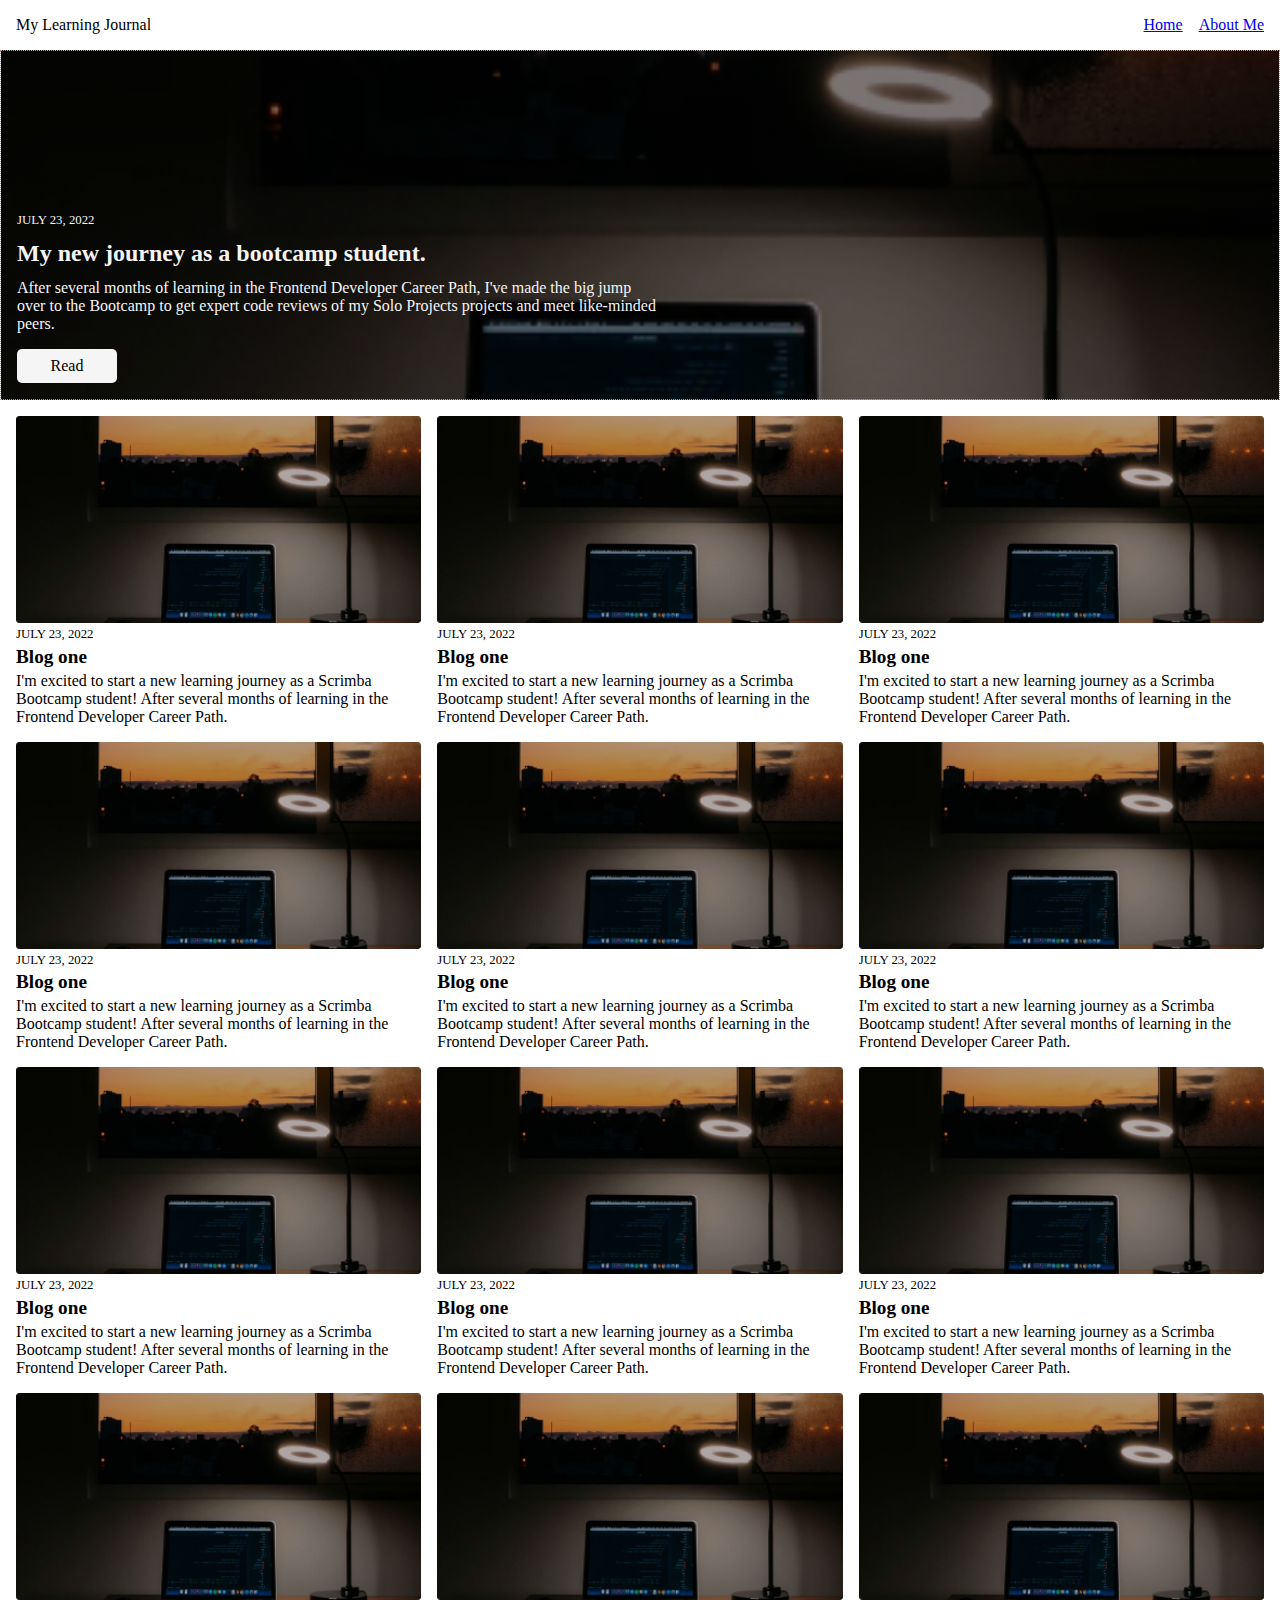
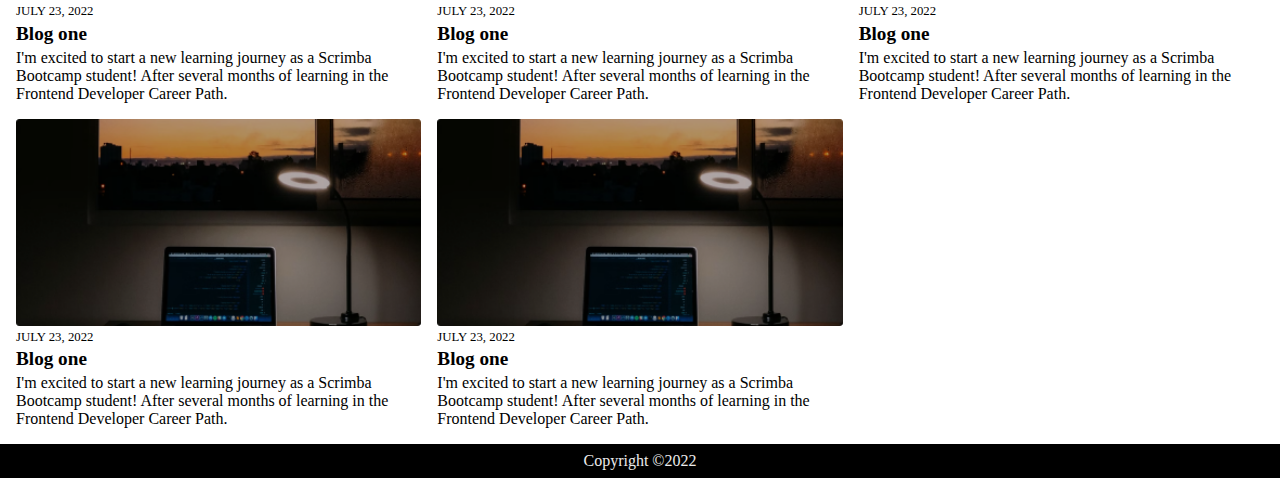
<file: index.html>
<!DOCTYPE html>
<html lang="en">
<head>
    <meta charset="UTF-8">
    <meta http-equiv="X-UA-Compatible" content="IE=edge">
    <meta name="viewport" content="width=device-width, initial-scale=1.0">
    <title>Learning Journal</title>
    <link rel="stylesheet" href="./styles/index.css">
    <meta name="viewport" content="width=device-width, initial-scale=1" />
</head>
<body>
    <div id="root">
        <header class="header">
            <div class="logo">My Learning Journal</div>
            <a href="./index.html">Home</a>
            <a href="./pages/about.html">About Me</a>
        </header>

        <main class="main">
            <div class="hero-article">
                <div class="hero-date">JULY 23, 2022</div>
                <div class="hero-title">My new journey as a bootcamp student.</div>
                <div class="hero-text">After several months of learning in the Frontend Developer Career Path, I've made the big jump over to the Bootcamp to get expert code reviews of my Solo Projects projects and meet like-minded peers.</div>
                <a class="hero-read" href="./pages/hero-article.html">Read</a>
            </div>

            <div class="article-container">
                <div class="article">
                    <img class="article-image" src="./article-image.png" alt="">
                    <div class="article-date">JULY 23, 2022</div>
                    <div class="article-title">Blog one</div>
                    <div class="article-text">I'm excited to start a new learning journey as a Scrimba Bootcamp student! After several months of learning in the
                    Frontend Developer Career Path.</div>
                    </div>
                <div class="article">
                    <img class="article-image" src="./article-image.png" alt="">
                    <div class="article-date">JULY 23, 2022</div>
                    <div class="article-title">Blog one</div>
                    <div class="article-text">I'm excited to start a new learning journey as a Scrimba Bootcamp student! After several
                        months of learning in the
                        Frontend Developer Career Path.</div>
                </div>
                <div class="article">
                    <img class="article-image" src="./article-image.png" alt="">
                    <div class="article-date">JULY 23, 2022</div>
                    <div class="article-title">Blog one</div>
                    <div class="article-text">I'm excited to start a new learning journey as a Scrimba Bootcamp student! After several
                        months of learning in the
                        Frontend Developer Career Path.</div>
                </div>
                <div class="article">
                    <img class="article-image" src="./article-image.png" alt="">
                    <div class="article-date">JULY 23, 2022</div>
                    <div class="article-title">Blog one</div>
                    <div class="article-text">I'm excited to start a new learning journey as a Scrimba Bootcamp student! After several
                        months of learning in the
                        Frontend Developer Career Path.</div>
                </div>
                <div class="article">
                    <img class="article-image" src="./article-image.png" alt="">
                    <div class="article-date">JULY 23, 2022</div>
                    <div class="article-title">Blog one</div>
                    <div class="article-text">I'm excited to start a new learning journey as a Scrimba Bootcamp student! After several
                        months of learning in the
                        Frontend Developer Career Path.</div>
                </div><div class="article">
                    <img class="article-image" src="./article-image.png" alt="">
                    <div class="article-date">JULY 23, 2022</div>
                    <div class="article-title">Blog one</div>
                    <div class="article-text">I'm excited to start a new learning journey as a Scrimba Bootcamp student! After several
                        months of learning in the
                        Frontend Developer Career Path.</div>
                </div>
                <div class="article">
                    <img class="article-image" src="./article-image.png" alt="">
                    <div class="article-date">JULY 23, 2022</div>
                    <div class="article-title">Blog one</div>
                    <div class="article-text">I'm excited to start a new learning journey as a Scrimba Bootcamp student! After several
                        months of learning in the
                        Frontend Developer Career Path.</div>
                </div><div class="article">
                    <img class="article-image" src="./article-image.png" alt="">
                    <div class="article-date">JULY 23, 2022</div>
                    <div class="article-title">Blog one</div>
                    <div class="article-text">I'm excited to start a new learning journey as a Scrimba Bootcamp student! After several
                        months of learning in the
                        Frontend Developer Career Path.</div>
                </div>
                <div class="article">
                    <img class="article-image" src="./article-image.png" alt="">
                    <div class="article-date">JULY 23, 2022</div>
                    <div class="article-title">Blog one</div>
                    <div class="article-text">I'm excited to start a new learning journey as a Scrimba Bootcamp student! After several
                        months of learning in the
                        Frontend Developer Career Path.</div>
                </div><div class="article">
                    <img class="article-image" src="./article-image.png" alt="">
                    <div class="article-date">JULY 23, 2022</div>
                    <div class="article-title">Blog one</div>
                    <div class="article-text">I'm excited to start a new learning journey as a Scrimba Bootcamp student! After several
                        months of learning in the
                        Frontend Developer Career Path.</div>
                </div>
                <div class="article">
                    <img class="article-image" src="./article-image.png" alt="">
                    <div class="article-date">JULY 23, 2022</div>
                    <div class="article-title">Blog one</div>
                    <div class="article-text">I'm excited to start a new learning journey as a Scrimba Bootcamp student! After several
                        months of learning in the
                        Frontend Developer Career Path.</div>
                </div><div class="article">
                    <img class="article-image" src="./article-image.png" alt="">
                    <div class="article-date">JULY 23, 2022</div>
                    <div class="article-title">Blog one</div>
                    <div class="article-text">I'm excited to start a new learning journey as a Scrimba Bootcamp student! After several
                        months of learning in the
                        Frontend Developer Career Path.</div>
                </div>
                <div class="article">
                    <img class="article-image" src="./article-image.png" alt="">
                    <div class="article-date">JULY 23, 2022</div>
                    <div class="article-title">Blog one</div>
                    <div class="article-text">I'm excited to start a new learning journey as a Scrimba Bootcamp student! After several
                        months of learning in the
                        Frontend Developer Career Path.</div>
                </div>
                <div class="article">
                    <img class="article-image" src="./article-image.png" alt="">
                    <div class="article-date">JULY 23, 2022</div>
                    <div class="article-title">Blog one</div>
                    <div class="article-text">I'm excited to start a new learning journey as a Scrimba Bootcamp student! After several
                        months of learning in the
                        Frontend Developer Career Path.</div>
                </div>
            </div>
        </main>

        <footer class="footer">
            Copyright ©2022
        </footer>
    </div>
</body>
</html>
</file>
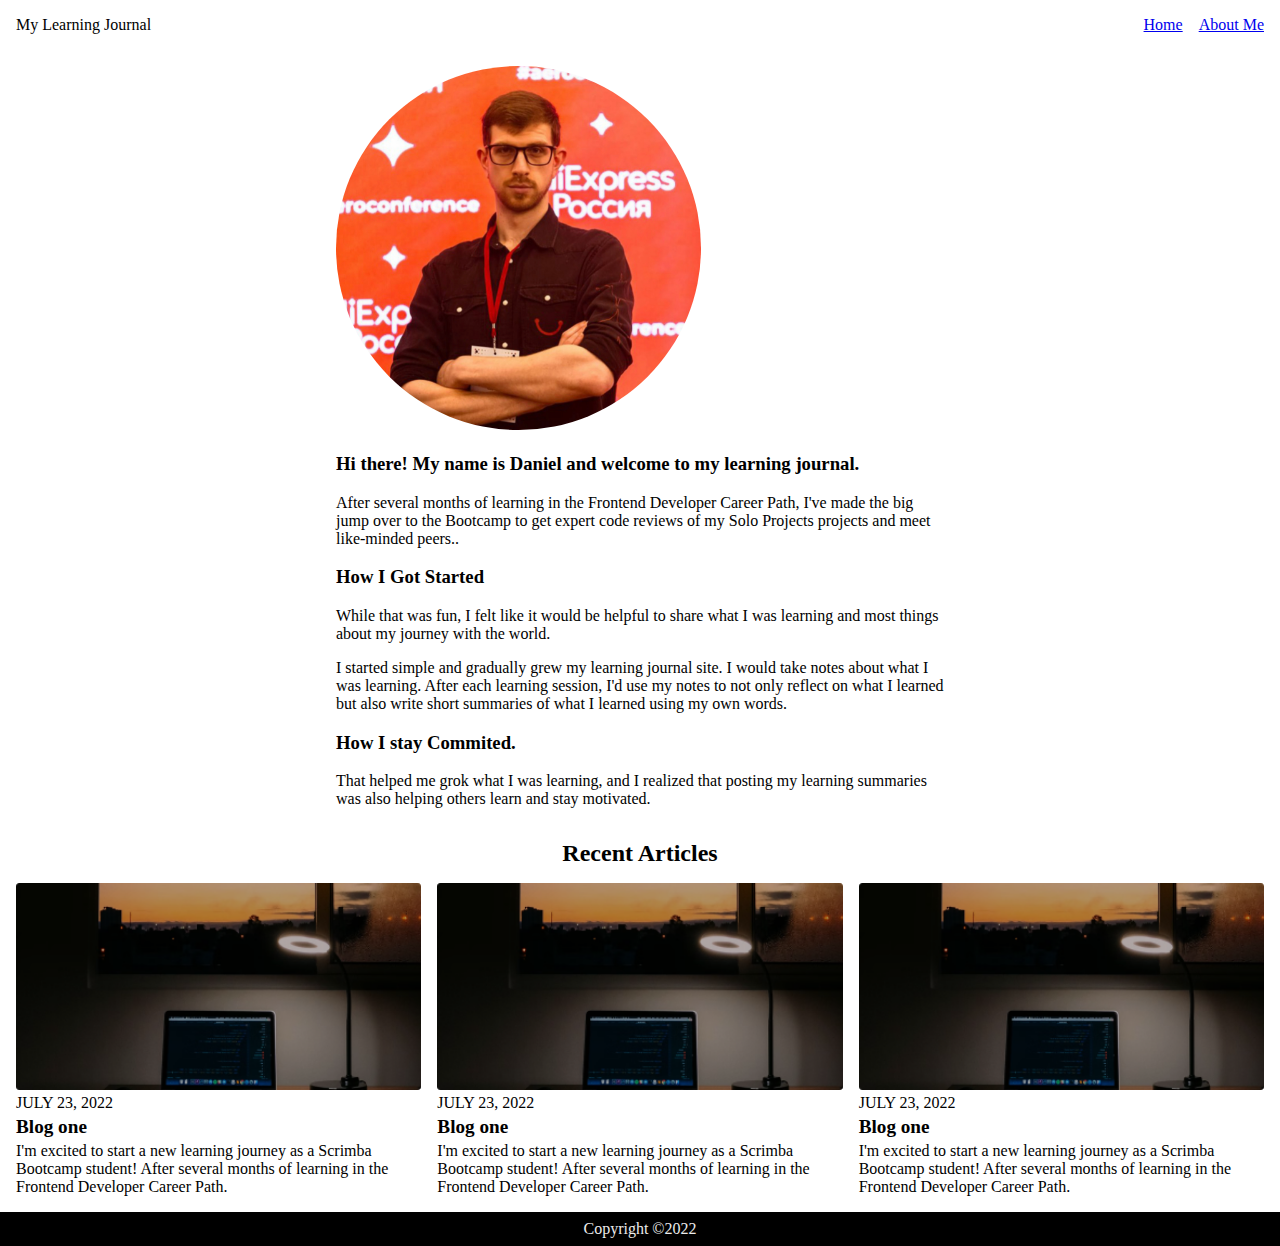
<file: pages/about.html>
<!DOCTYPE html>
<html lang="en">
<head>
    <meta charset="UTF-8">
    <meta http-equiv="X-UA-Compatible" content="IE=edge">
    <meta name="viewport" content="width=device-width, initial-scale=1.0">
    <title>About Me</title>
    <link rel="stylesheet" href="../styles/about.css">
    <meta name="viewport" content="width=device-width, initial-scale=1" />
</head>
<body>
    <div id="root">
        <header class="header">
            <div class="logo">My Learning Journal</div>
            <a href="../index.html">Home</a>
            <a href="./about.html">About Me</a>
        </header>
        <main class="main">
            <img class="my-image" src="../profile_pic.jpg" alt="">
            <h3 class="article-subhead">Hi there! My name is Daniel and welcome to my learning journal.</h3>
            <p class="article-par">After several months of learning in the Frontend Developer Career Path, I've made the big jump over to the Bootcamp to
            get expert code reviews of my Solo Projects projects and meet like-minded peers..</p>
            <h3 class="article-subhead">How I Got Started</h3>
            <p class="article-par">While that was fun, I felt like it would be helpful to share what I was learning and most things about my journey with
            the world.</p>
            <p class="article-par">I started simple and gradually grew my learning journal site. I would take notes about what I was learning. After each
            learning session, I'd use my notes to not only reflect on what I learned but also write short summaries of what I
            learned using my own words.</p>
            <h3 class="article-subhead">How I stay Commited.</h3>
            <p class="article-par">That helped me grok what I was learning, and I realized that posting my learning summaries was also helping others learn
            and stay motivated.</p>
        </main>
        <section class="recent-articles-container">
            <div class="recent-title">Recent Articles</div>
            <div class="article">
                <img class="article-image" src="../article-image.png" alt="">
                <div class="article-date">JULY 23, 2022</div>
                <div class="recent-article-title">Blog one</div>
                <div class="article-text">I'm excited to start a new learning journey as a Scrimba Bootcamp student! After several
                    months of learning in the
                    Frontend Developer Career Path.</div>
            </div>
            <div class="article">
                <img class="article-image" src="../article-image.png" alt="">
                <div class="article-date">JULY 23, 2022</div>
                <div class="recent-article-title">Blog one</div>
                <div class="article-text">I'm excited to start a new learning journey as a Scrimba Bootcamp student! After several
                    months of learning in the
                    Frontend Developer Career Path.</div>
            </div>
            <div class="article">
                <img class="article-image" src="../article-image.png" alt="">
                <div class="article-date">JULY 23, 2022</div>
                <div class="recent-article-title">Blog one</div>
                <div class="article-text">I'm excited to start a new learning journey as a Scrimba Bootcamp student! After several
                    months of learning in the
                    Frontend Developer Career Path.</div>
            </div>
        </section>
        <footer class="footer">
            Copyright ©2022
        </footer>
    </div>
</body>
</html>
</file>
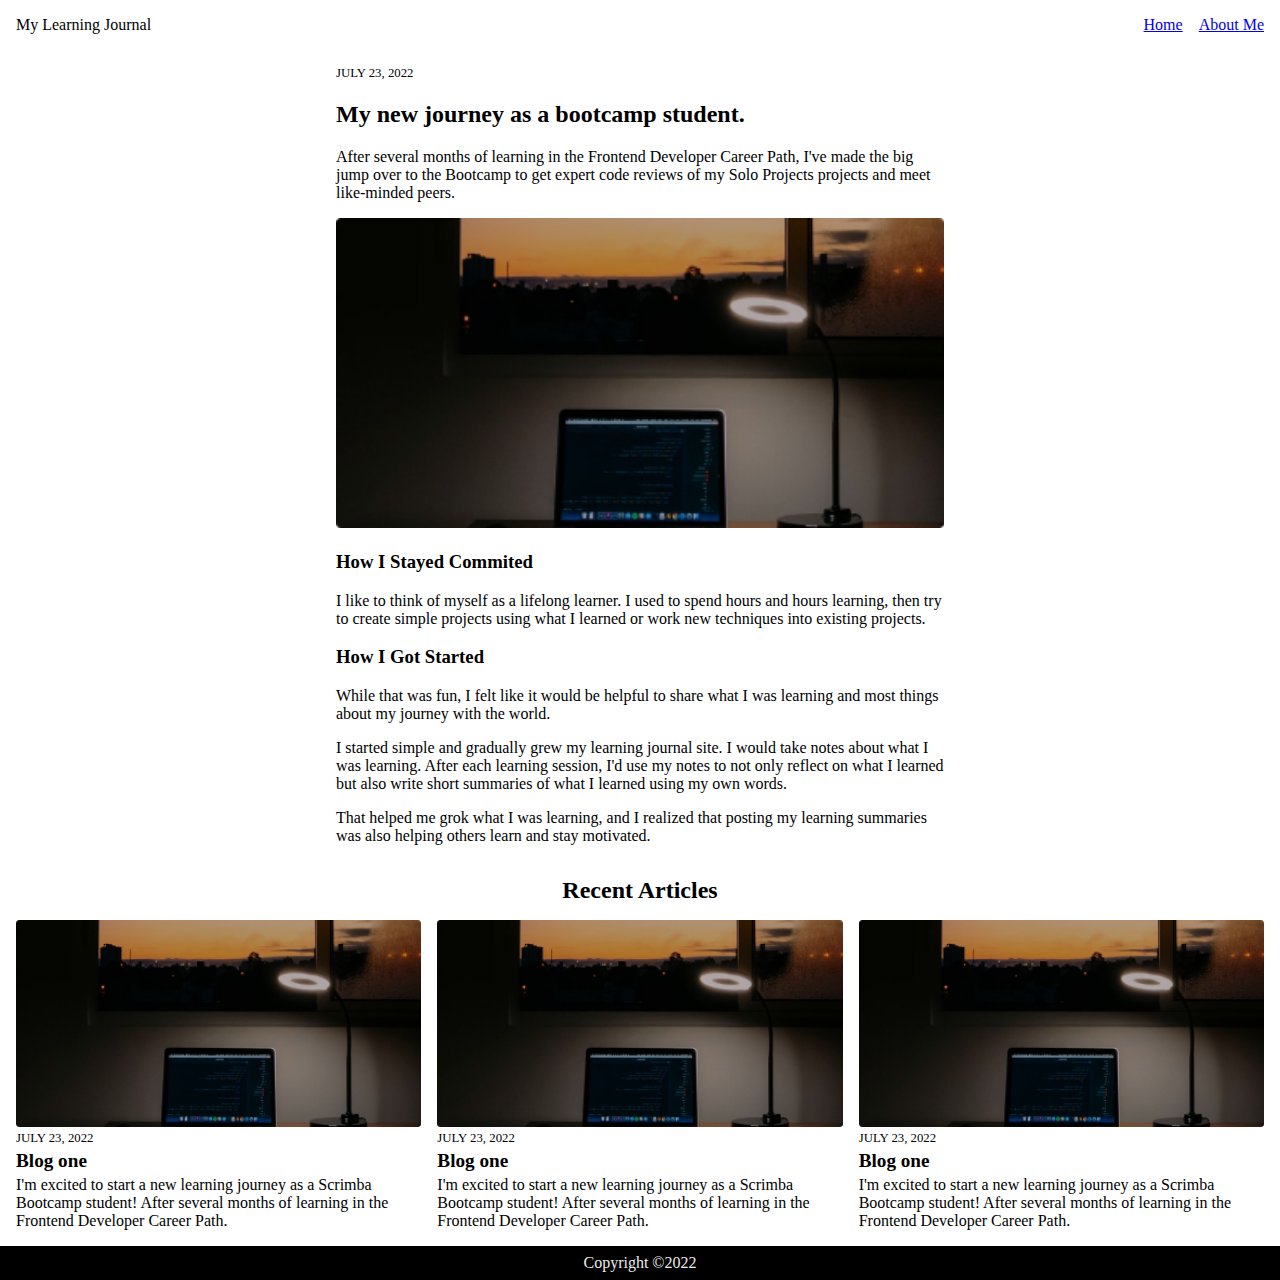
<file: pages/hero-article.html>
<!DOCTYPE html>
<html lang="en">
<head>
    <meta charset="UTF-8">
    <meta http-equiv="X-UA-Compatible" content="IE=edge">
    <meta name="viewport" content="width=device-width, initial-scale=1.0">
    <title>My new journey as a bootcamp student</title>
    <link rel="stylesheet" href="../styles/article.css">
</head>
<body>
    <div id="root">
        <header class="header">
            <div class="logo">My Learning Journal</div>
            <a href="../index.html">Home</a>
            <a href="#">About Me</a>
        </header>
        <main class="main">
            <div class="article-date">JULY 23, 2022</div>
            <h2 class="article-title">My new journey as a bootcamp student.</h2>
            <p class="article-par">After several months of learning in the Frontend Developer Career Path, I've made the big jump
                over to the Bootcamp to get expert code reviews of my Solo Projects projects and meet like-minded peers.</p>
            <img class="article-image" src="../article-image.png" alt="">
            <h3 class="article-subhead">How I Stayed Commited</h3>
            <p class="article-par">I like to think of myself as a lifelong learner. I used to spend hours and hours learning, then try to create simple
            projects using what I learned or work new techniques into existing projects.</p>
            <h3 class="article-subhead">How I Got Started</h3>
            <p class="article-par">While that was fun, I felt like it would be helpful to share what I was learning and most things about my journey with
            the world.</p>
            <p class="article-par">I started simple and gradually grew my learning journal site. I would take notes about what I was learning. After each
            learning session, I'd use my notes to not only reflect on what I learned but also write short summaries of what I
            learned using my own words.</p>
            <p class="article-par">That helped me grok what I was learning, and I realized that posting my learning summaries was also helping others learn
            and stay motivated.</p>
        </main>
        <section class="recent-articles-container">
            <div class="recent-title">Recent Articles</div>
            <div class="article">
                <img class="article-image" src="../article-image.png" alt="">
                <div class="article-date">JULY 23, 2022</div>
                <div class="recent-article-title">Blog one</div>
                <div class="article-text">I'm excited to start a new learning journey as a Scrimba Bootcamp student! After several
                    months of learning in the
                    Frontend Developer Career Path.</div>
            </div>
            <div class="article">
                <img class="article-image" src="../article-image.png" alt="">
                <div class="article-date">JULY 23, 2022</div>
                <div class="recent-article-title">Blog one</div>
                <div class="article-text">I'm excited to start a new learning journey as a Scrimba Bootcamp student! After several
                    months of learning in the
                    Frontend Developer Career Path.</div>
            </div>
            <div class="article">
                <img class="article-image" src="../article-image.png" alt="">
                <div class="article-date">JULY 23, 2022</div>
                <div class="recent-article-title">Blog one</div>
                <div class="article-text">I'm excited to start a new learning journey as a Scrimba Bootcamp student! After several
                    months of learning in the
                    Frontend Developer Career Path.</div>
            </div>
        </section>
        <footer class="footer">
            Copyright ©2022
        </footer>
    </div>
</body>
</html>
</file>
<file: styles/index.css>
*,
*::before,
*::after {
    box-sizing: border-box;
}

:root {
    --general-padding: 1rem;
}

body {
    margin: 0;
}

.header {
    display: flex;
    font-size: 1rem;
    gap: 1rem;
    padding: var(--general-padding);
}

.logo {
    flex: 1;
}

.hero-article {
    border: 1px dotted salmon;
    padding: var(--general-padding);
    min-height: 350px;


    display: flex;
    flex-direction: column;
    justify-content: end;

    background: linear-gradient(rgba(0, 0, 0, 0.30), rgba(0, 0, 0, 0.30)), url("../article-image.png");
    background-size: cover;
    background-position: center; 
    background-repeat: no-repeat;

    color: whitesmoke;
}

.hero-date {
    font-size: 0.8rem;
}

.hero-title {
    margin: 0.5em 0;

    font-size: 1.5rem;
    font-weight: 700;
}

.hero-text {
    max-width: 80ch;
}

.hero-read {
    padding: 0.5em 1em;
    background-color: whitesmoke;
    max-width: 100px;
    text-align: center;
    border-radius: 5px;
    margin-top: 1rem;
    color: black;
    text-decoration: none;
}

.article-container {
    padding: var(--general-padding);
    display: grid;
    grid-template-columns: repeat(auto-fit, minmax(286px, 1fr));
    grid-gap: 1rem;
}

.article {
    display: block;
}

.article-image {
    width: 100%;
}

.article-date {
    font-size: 0.8rem;
}

.article-title {
    margin: 0.2em 0;
    font-size: 1.2rem;
    font-weight: 700;
}

.footer {
    background-color: black;
    color: #ECECEC;
    text-align: center;
    padding: 0.5em;
}

@media screen and (min-width: 1220px) {
    .article-container {
        grid-template-columns: repeat(3, 1fr);
    }
}
</file>
<file: styles/about.css>
*,
*::before,
*::after {
    box-sizing: border-box;
}

:root {
    --general-padding: 1rem;
}

body {
    margin: 0;
}

.header {
    display: flex;
    font-size: 1rem;
    gap: 1rem;
    padding: var(--general-padding);
}

.logo {
    flex: 1;
}

.main {
    padding: var(--general-padding);
    max-width: 80ch;
    margin: auto;
}

.my-image {
    width: 60%;
    border-radius: 100%;
}

.recent-articles-container {
    padding: var(--general-padding);
    padding-top: 0;
    display: grid;
    grid-gap: 1rem;
}

.article-image {
    width: 100%;
}

.recent-title {
    grid-column: 1 / -1;
    font-size: 1.5rem;
    font-weight: bold;
    text-align: center;
}

.recent-article-title {
    margin: 0.2em 0;
    font-size: 1.2rem;
    font-weight: 700;
}

.footer {
    background-color: black;
    color: #ECECEC;
    text-align: center;
    padding: 0.5em;
}

@media screen and (min-width: 768px) {
    .recent-articles-container {
        grid-template-columns: repeat(3, 1fr);
    }
}
</file>
<file: styles/article.css>
*,
*::before,
*::after {
    box-sizing: border-box;
}

:root {
    --general-padding: 1rem;
}

body {
    margin: 0;
}

.header {
    display: flex;
    font-size: 1rem;
    gap: 1rem;
    padding: var(--general-padding);
}

.logo {
    flex: 1;
}

.main {
    padding: var(--general-padding);
    max-width: 80ch;
    margin: auto;
}

.article-date {
    font-size: 0.8rem;
}

.article-image {
    width: 100%;
}

.recent-articles-container {
    padding: var(--general-padding);
    padding-top: 0;
    display: grid;
    grid-gap: 1rem;
}

.recent-title {
    grid-column: 1 / -1;
    font-size: 1.5rem;
    font-weight: bold;
    text-align: center;
}

.recent-article-title {
    margin: 0.2em 0;
    font-size: 1.2rem;
    font-weight: 700;
}

.footer {
    background-color: black;
    color: #ECECEC;
    text-align: center;
    padding: 0.5em;
}

@media screen and (min-width: 768px) {
    .recent-articles-container {
        grid-template-columns: repeat(3, 1fr);
    }
}
</file>
